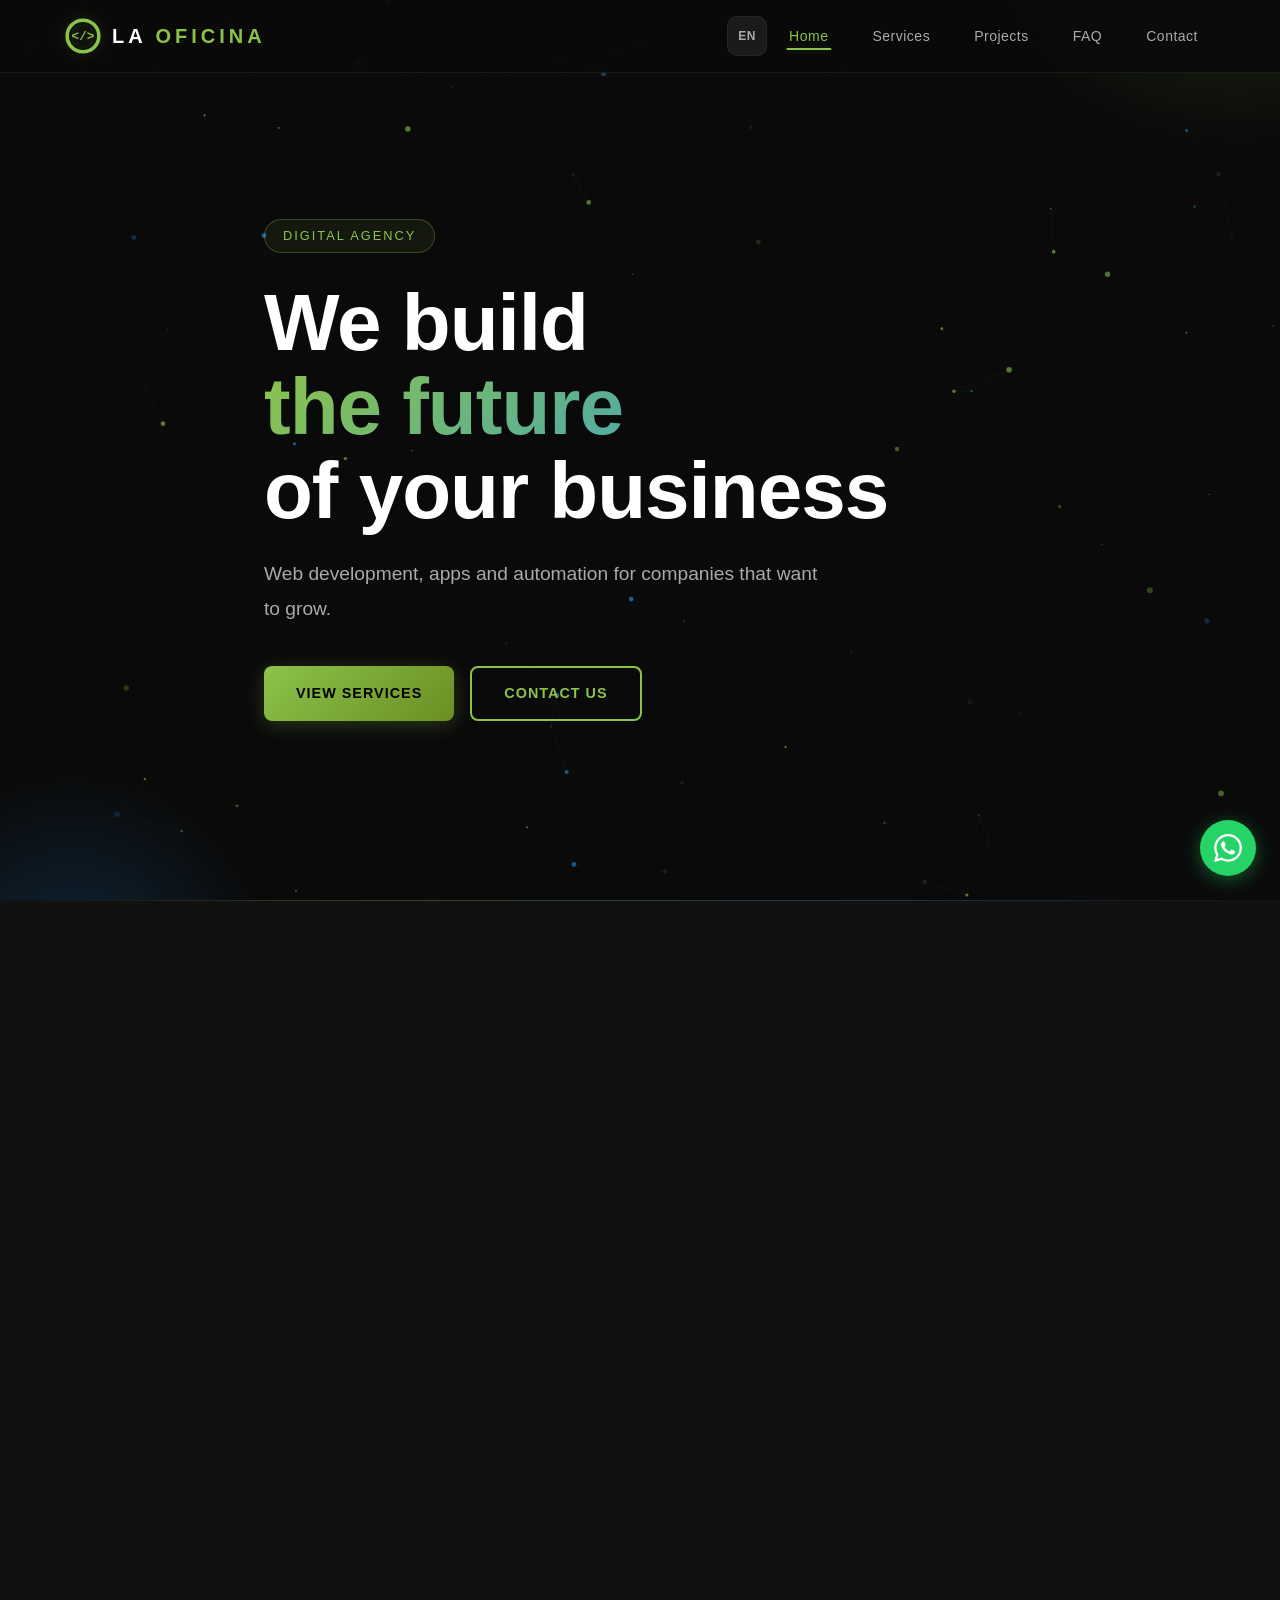
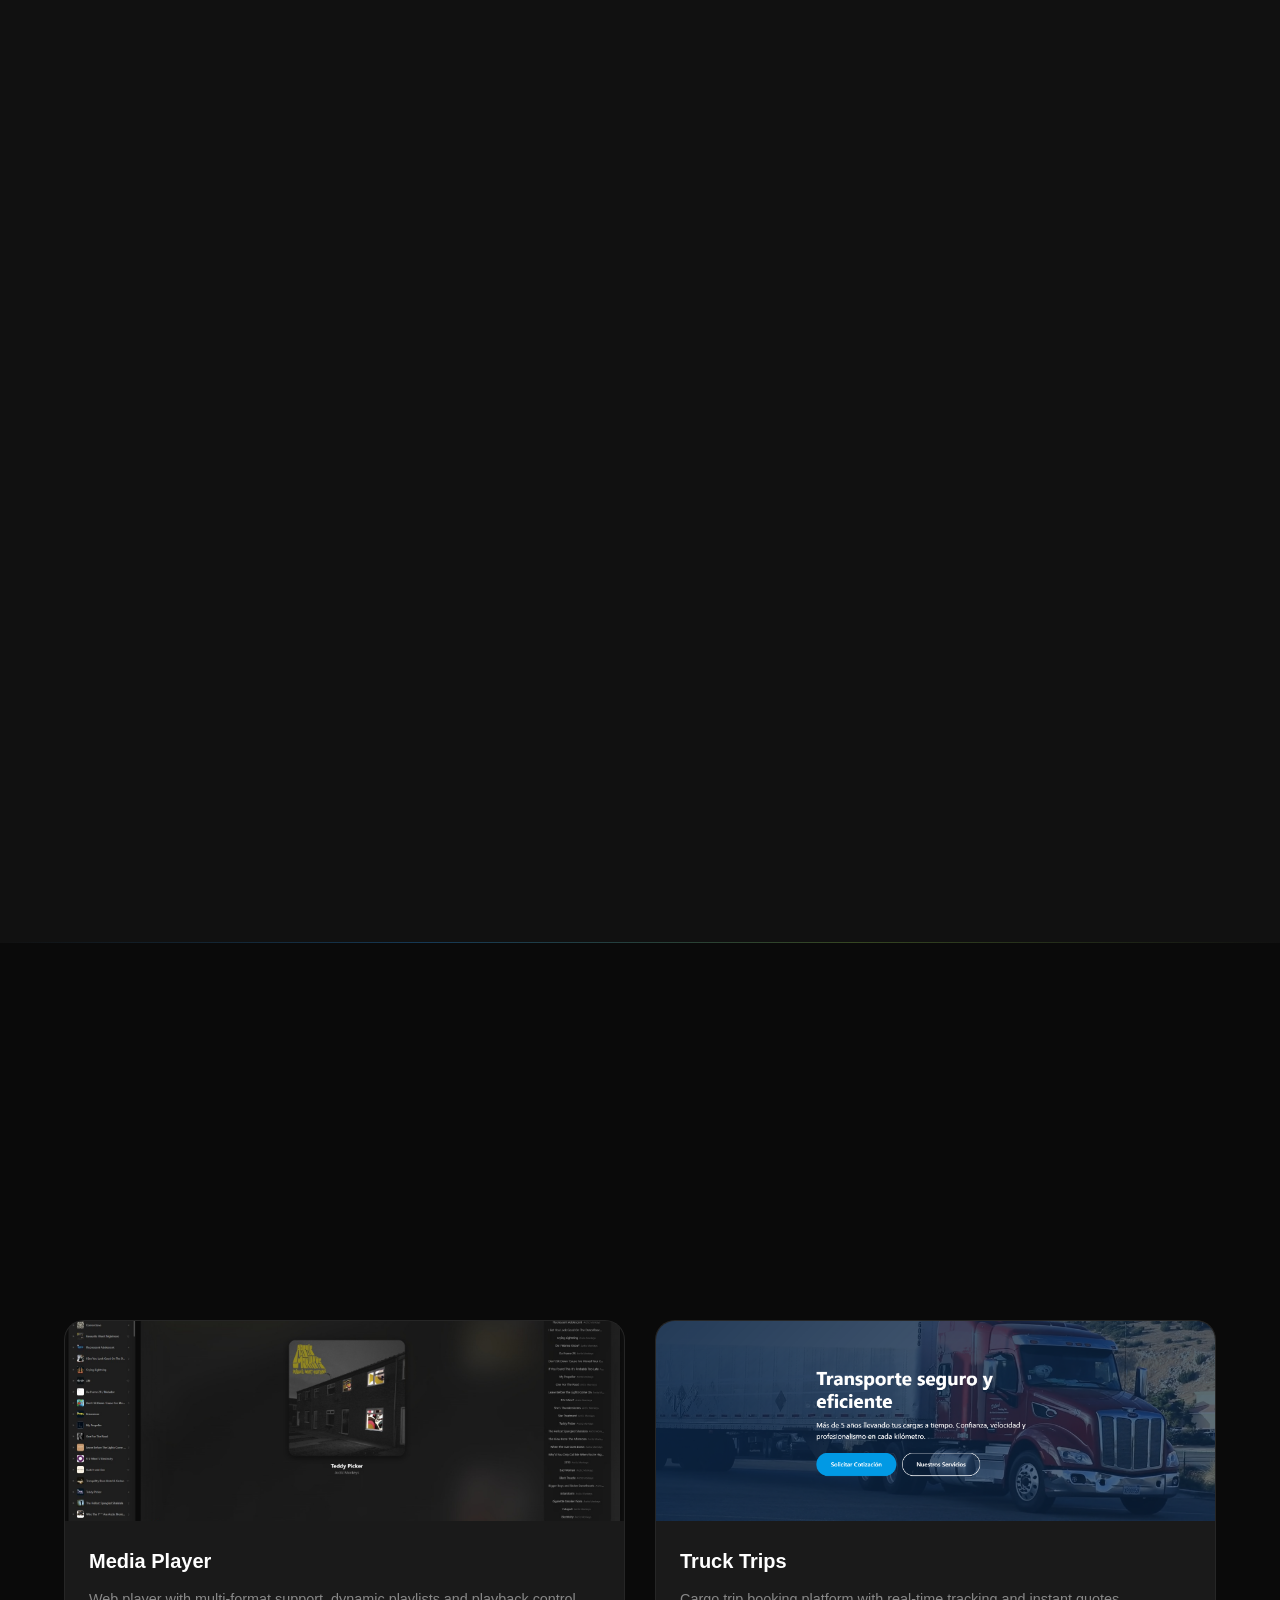
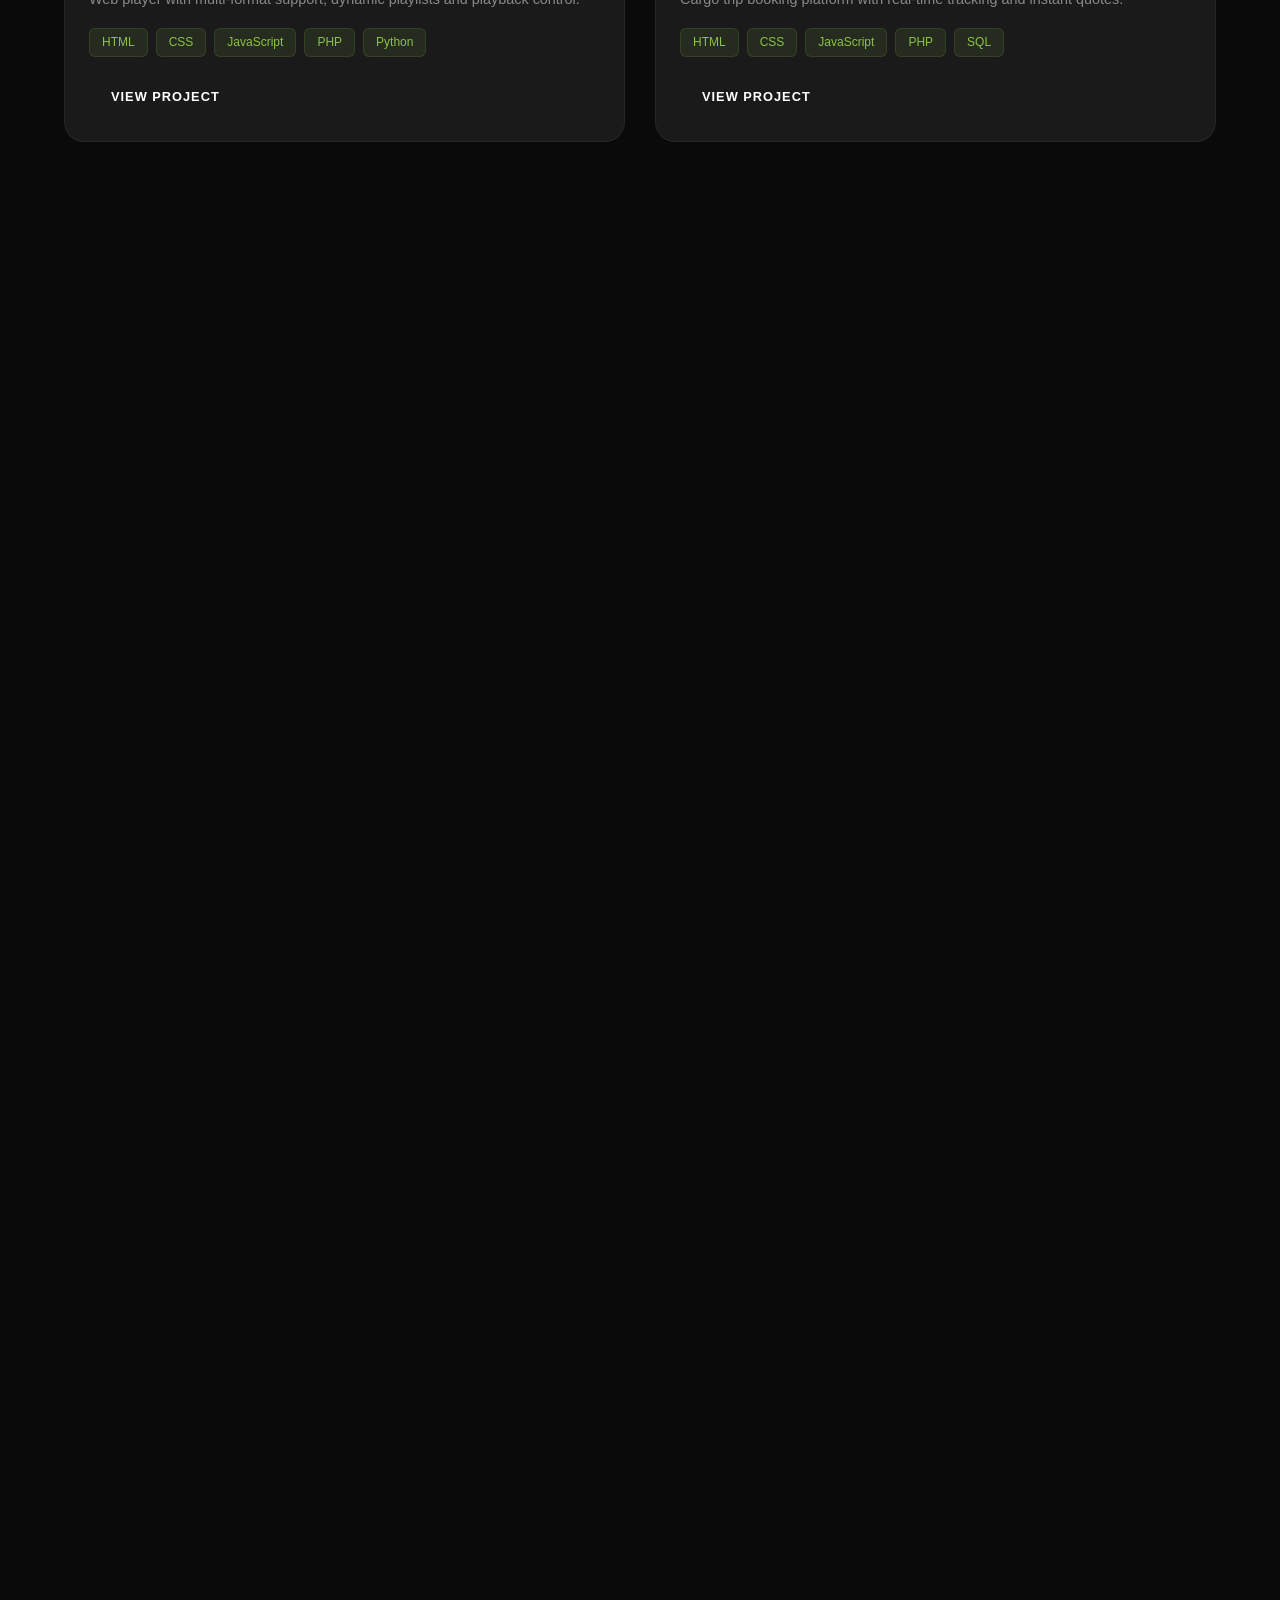
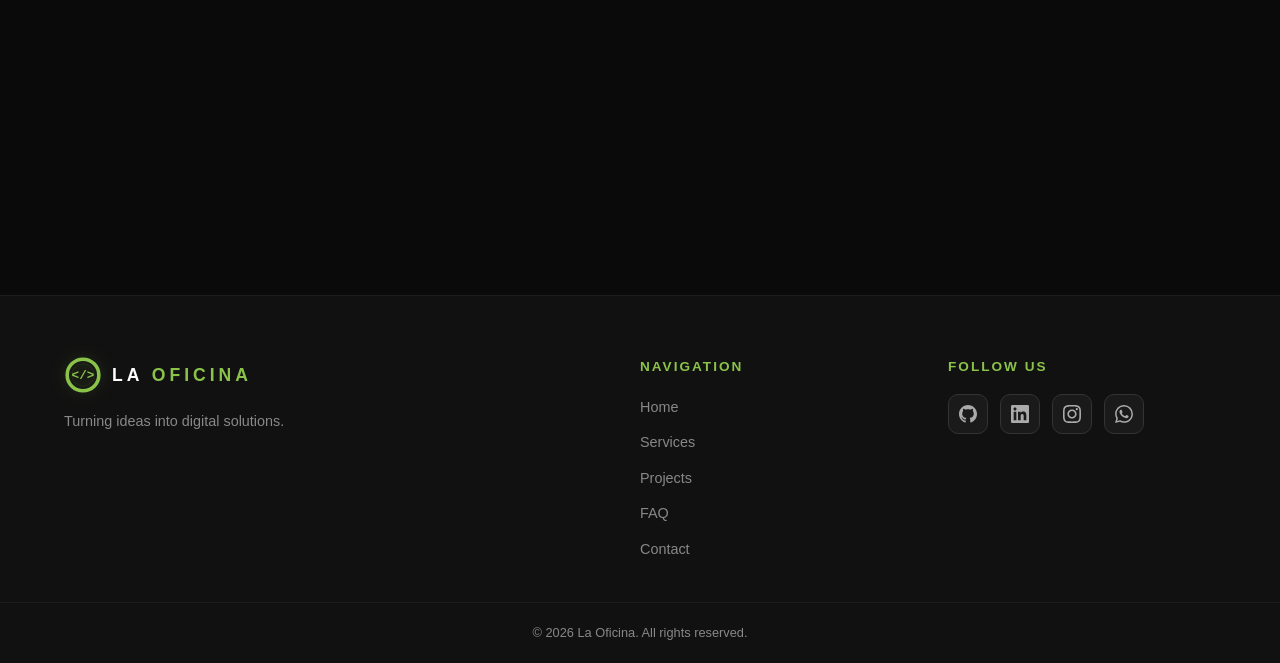
<file: index.html>
<!DOCTYPE html>
<html lang="es">
<head>
  <meta charset="UTF-8" />
  <meta name="viewport" content="width=device-width, initial-scale=1.0" />
  <meta http-equiv="Content-Security-Policy" content="default-src 'self'; script-src 'self' https://www.googletagmanager.com https://ajax.googleapis.com 'nonce-YjFmNjEwM2U1'; style-src 'self' https://fonts.googleapis.com; font-src 'self' https://fonts.gstatic.com; img-src 'self' data:; connect-src 'self' https://automation-kit.tropicalesjw.workers.dev https://www.google-analytics.com https://analytics.google.com https://stats.g.doubleclick.net; base-uri 'self';" />
  <title data-i18n="site.title">La Oficina — Desarrollo y Tecnología</title>
  <meta name="description" content="La Oficina — Desarrollo web, aplicaciones, automatización y soporte para empresas." />
  <meta property="og:title" content="La Oficina — Desarrollo y Tecnología" />
  <meta property="og:description" content="Desarrollo web, aplicaciones y automatización para empresas." />
  <meta property="og:image" content="https://la-oficina.pages.dev/og-image.png" />
  <meta property="og:image:width" content="1200" />
  <meta property="og:image:height" content="630" />
  <meta property="og:url" content="https://la-oficina.pages.dev/" />
  <meta property="og:type" content="website" />
  <meta name="twitter:card" content="summary_large_image" />
  <link rel="preconnect" href="https://fonts.googleapis.com" />
  <link rel="preconnect" href="https://fonts.gstatic.com" crossorigin />
  <link href="https://fonts.googleapis.com/css2?family=Poppins:wght@400;500;600;700;800;900&display=swap" rel="stylesheet" />
  <link rel="icon" type="image/png" href="favicon.png" />
  <link rel="stylesheet" href="assets/css/style.css" />
  <script async src="https://www.googletagmanager.com/gtag/js?id=G-KK5NLVJHXP"></script>
  <script nonce="YjFmNjEwM2U1">
    window.dataLayer = window.dataLayer || [];
    function gtag(){dataLayer.push(arguments);}
    gtag('js', new Date());
    gtag('config', 'G-KK5NLVJHXP');
  </script>
</head>
<body>

  <div class="progress-bar" id="progressBar"></div>

  <div class="preloader" id="preloader">
    <div class="preloader-content">
      <div class="preloader-icon">
        <svg viewBox="0 0 48 48" fill="none" xmlns="http://www.w3.org/2000/svg">
          <circle cx="24" cy="24" r="20" stroke="#8BC34A" stroke-width="4.5"/>
          <circle cx="24" cy="24" r="14" stroke="#8BC34A" stroke-width="0.8" opacity="0.15"/>
          <text x="24" y="24" text-anchor="middle" dominant-baseline="central" font-family="'Courier New', monospace" font-weight="800" font-size="16" fill="#8BC34A">&lt;/&gt;</text>
        </svg>
      </div>
      <div class="preloader-bar">
        <div class="preloader-fill"></div>
      </div>
    </div>
  </div>

  <nav class="navbar" id="navbar">
    <div class="container nav-container">
      <a href="#hero" class="logo">
        <div class="logo-icon">
          <svg viewBox="0 0 48 48" fill="none" xmlns="http://www.w3.org/2000/svg">
            <circle cx="24" cy="24" r="20" stroke="currentColor" stroke-width="4.5"/>
            <circle cx="24" cy="24" r="14" stroke="currentColor" stroke-width="0.8" opacity="0.15"/>
            <text x="24" y="24" text-anchor="middle" dominant-baseline="central" font-family="'Courier New', monospace" font-weight="800" font-size="16" fill="currentColor">&lt;/&gt;</text>
          </svg>
        </div>
        <span class="logo-text">LA<span class="logo-accent"> OFICINA</span></span>
      </a>
      <button class="lang-toggle" id="langToggle" aria-label="Cambiar idioma">ES</button>
      <button class="menu-toggle" id="menuToggle" aria-label="Menú">
        <span></span><span></span><span></span>
      </button>
      <ul class="nav-links" id="navLinks">
        <li><a href="#hero" class="nav-link active" data-i18n="nav.inicio">Inicio</a></li>
        <li><a href="#servicios" class="nav-link" data-i18n="nav.servicios">Servicios</a></li>
        <li><a href="#proyectos" class="nav-link" data-i18n="nav.proyectos">Proyectos</a></li>
        <li><a href="#faq" class="nav-link" data-i18n="nav.faq">FAQ</a></li>
        <li><a href="#contacto" class="nav-link" data-i18n="nav.contacto">Contacto</a></li>
      </ul>
    </div>
  </nav>

  <section class="hero" id="hero">
    <canvas id="particlesCanvas"></canvas>
    <div class="container hero-content">
      <div class="hero-badge" data-i18n="hero.badge">Agencia Digital</div>
      <h1 class="hero-title">
        <span class="reveal-text" data-i18n="hero.line1">Construimos</span>
        <span class="reveal-text hero-highlight" data-i18n="hero.line2">el futuro</span>
        <span class="reveal-text" data-i18n="hero.line3">de tu negocio</span>
      </h1>
      <p class="hero-subtitle reveal-text" data-i18n="hero.subtitle">
        Desarrollo web, aplicaciones y automatización para empresas que quieren crecer.
      </p>
      <div class="hero-actions">
        <a href="#servicios" class="btn btn-primary" data-i18n="hero.btn1">Ver servicios</a>
        <a href="#contacto" class="btn btn-secondary" data-i18n="hero.btn2">Contáctanos</a>
      </div>
    </div>
  </section>

  <section class="section section-dark" id="servicios">
    <div class="container">
      <div class="section-header reveal">
        <span class="section-tag" data-i18n="services.tag">Servicios</span>
        <h2 class="section-title"><span data-i18n="services.title">Lo que</span> <span class="text-accent" data-i18n="services.titleAccent">hacemos</span></h2>
        <p class="section-desc" data-i18n="services.desc">
          Transformamos tus ideas en soluciones digitales potentes y escalables.
        </p>
      </div>

      <div class="services-grid">
        <div class="service-card reveal">
          <div class="service-icon">
            <svg viewBox="0 0 48 48" fill="none" xmlns="http://www.w3.org/2000/svg">
              <rect x="6" y="10" width="36" height="28" rx="4" stroke="currentColor" stroke-width="3"/>
              <line x1="20" y1="30" x2="28" y2="20" stroke="currentColor" stroke-width="3"/>
              <circle cx="18" cy="32" r="3" stroke="currentColor" stroke-width="2"/>
              <circle cx="30" cy="18" r="3" stroke="currentColor" stroke-width="2"/>
              <line x1="6" y1="38" x2="42" y2="38" stroke="currentColor" stroke-width="3"/>
            </svg>
          </div>
          <h3 class="service-title" data-i18n="service1.title">Desarrollo Web</h3>
          <p class="service-desc" data-i18n="service1.desc">
            Sitios web, tiendas online, landing pages, portales corporativos, dashboards y sistemas de reservas con las mejores tecnologías del mercado.
          </p>
        </div>

        <div class="service-card reveal">
          <div class="service-icon">
            <svg viewBox="0 0 48 48" fill="none" xmlns="http://www.w3.org/2000/svg">
              <path d="M8 8 L40 8 L40 40 L8 40 Z" stroke="currentColor" stroke-width="3" stroke-linejoin="round"/>
              <path d="M16 14 L32 14" stroke="currentColor" stroke-width="3" stroke-linecap="round"/>
              <path d="M16 20 L28 20" stroke="currentColor" stroke-width="3" stroke-linecap="round"/>
              <path d="M16 26 L32 26" stroke="currentColor" stroke-width="3" stroke-linecap="round"/>
              <path d="M16 32 L24 32" stroke="currentColor" stroke-width="3" stroke-linecap="round"/>
            </svg>
          </div>
          <h3 class="service-title" data-i18n="service2.title">Creación de Apps</h3>
          <p class="service-desc" data-i18n="service2.desc">
            Apps cross-platform, con IA integrada, sistemas de login y paneles de productividad que llevan tu negocio al bolsillo de tus clientes.
          </p>
        </div>

        <div class="service-card reveal">
          <div class="service-icon">
            <svg viewBox="0 0 48 48" fill="none" xmlns="http://www.w3.org/2000/svg">
              <circle cx="24" cy="24" r="18" stroke="currentColor" stroke-width="3"/>
              <path d="M16 24 L22 30 L32 18" stroke="currentColor" stroke-width="3" stroke-linecap="round" stroke-linejoin="round"/>
            </svg>
          </div>
          <h3 class="service-title" data-i18n="service3.title">Soporte Técnico</h3>
          <p class="service-desc" data-i18n="service3.desc">
            Migraciones, optimización de velocidad, corrección de errores, seguridad y monitoreo 24/7 para que tu infraestructura digital funcione sin fallos.
          </p>
        </div>

        <div class="service-card service-card-auto reveal">
          <div class="auto-header">
            <div class="service-icon">
              <svg viewBox="0 0 48 48" fill="none" xmlns="http://www.w3.org/2000/svg">
                <rect x="6" y="20" width="36" height="20" rx="4" stroke="currentColor" stroke-width="3"/>
                <circle cx="17" cy="30" r="4" stroke="currentColor" stroke-width="2"/>
                <circle cx="33" cy="30" r="4" stroke="currentColor" stroke-width="2"/>
                <line x1="21" y1="30" x2="29" y2="30" stroke="currentColor" stroke-width="2"/>
                <path d="M16 8 L24 8 L24 20" stroke="currentColor" stroke-width="3" stroke-linecap="round"/>
                <path d="M24 8 L32 16 L32 20" stroke="currentColor" stroke-width="3" stroke-linecap="round"/>
              </svg>
            </div>
            <h3 class="service-title" data-i18n="service4.title">Smart Automation</h3>
            <p class="service-desc" data-i18n="service4.desc">
              Automated processes that save you time and money: repetitive tasks, data flows, and integrations.
            </p>
          </div>

          <div class="auto-features">
            <div class="auto-feature">
              <span class="auto-feature-icon">🤖</span>
              <h4 data-i18n="service4.feat1Title">AI Chatbots</h4>
              <p data-i18n="service4.feat1Desc">24/7 automated customer support</p>
            </div>
            <div class="auto-feature">
              <span class="auto-feature-icon">📄</span>
              <h4 data-i18n="service4.feat2Title">Auto Documents</h4>
              <p data-i18n="service4.feat2Desc">PDF invoices, reports & contracts</p>
            </div>
            <div class="auto-feature">
              <span class="auto-feature-icon">📧</span>
              <h4 data-i18n="service4.feat3Title">Smart Emails</h4>
              <p data-i18n="service4.feat3Desc">Sequences, campaigns & follow-ups</p>
            </div>
          </div>

          <div class="auto-pricing">
            <div class="auto-pricing-card auto-pricing-setup">
              <span class="auto-pricing-label" data-i18n="service4.setupLabel">One-time Setup</span>
              <span class="auto-pricing-amount">$997</span>
              <span class="auto-pricing-period" data-i18n="service4.setupPeriod">pay once</span>
              <ul class="auto-pricing-list">
                <li data-i18n="service4.setup1">Custom configuration</li>
                <li data-i18n="service4.setup2">API integrations</li>
                <li data-i18n="service4.setup3">Training & docs</li>
              </ul>
            </div>
            <div class="auto-pricing-card auto-pricing-monthly">
              <span class="auto-pricing-label" data-i18n="service4.monthlyLabel">Monthly Maintenance</span>
              <span class="auto-pricing-amount">$147</span>
              <span class="auto-pricing-period" data-i18n="service4.monthlyPeriod">per month</span>
              <ul class="auto-pricing-list">
                <li data-i18n="service4.monthly1">Hosting & infrastructure</li>
                <li data-i18n="service4.monthly2">Continuous updates</li>
                <li data-i18n="service4.monthly3">Priority support</li>
              </ul>
            </div>
          </div>

          <div class="auto-compare">
            <table>
              <thead>
                <tr>
                  <th></th>
                  <th data-i18n="service4.compareAssistant">Full-time Assistant</th>
                  <th data-i18n="service4.compareSoftware">Off-the-shelf Software</th>
                  <th data-i18n="service4.compareSolution">Our Solution</th>
                </tr>
              </thead>
              <tbody>
                <tr>
                  <td data-i18n="service4.compareCost">Monthly cost</td>
                  <td>$2,000+</td>
                  <td>$500+</td>
                  <td><strong>$147</strong></td>
                </tr>
                <tr>
                  <td data-i18n="service4.compareCustom">Fully customizable</td>
                  <td>✓</td>
                  <td>✗</td>
                  <td>✓</td>
                </tr>
                <tr>
                  <td data-i18n="service4.compareSupport">Dedicated support</td>
                  <td>✓</td>
                  <td>✗</td>
                  <td>✓</td>
                </tr>
                <tr>
                  <td data-i18n="service4.compareIntegration">API integrations</td>
                  <td>✗</td>
                  <td>Limited</td>
                  <td>✓</td>
                </tr>
              </tbody>
            </table>
          </div>
        </div>
      </div>
    </div>
  </section>

  <section class="section" id="proyectos">
    <div class="container">
      <div class="section-header reveal">
        <span class="section-tag" data-i18n="projects.tag">Portafolio</span>
        <h2 class="section-title"><span data-i18n="projects.title">Nuestros</span> <span class="text-accent" data-i18n="projects.titleAccent">Proyectos</span></h2>
        <p class="section-desc" data-i18n="projects.desc">
          Cada línea de código cuenta una historia. Estos son los proyectos que hemos construido.
        </p>
      </div>
      <div class="projects-filter reveal" id="projectsFilter"></div>
      <div class="projects-grid" id="projectsGrid"></div>
    </div>
  </section>

  <section class="section" id="faq">
    <div class="container">
      <div class="section-header reveal">
        <span class="section-tag" data-i18n="faq.tag">FAQ</span>
        <h2 class="section-title"><span data-i18n="faq.title">Preguntas</span> <span class="text-accent" data-i18n="faq.titleAccent">frecuentes</span></h2>
        <p class="section-desc" data-i18n="faq.desc">Respuestas a las dudas más comunes.</p>
      </div>
      <div class="faq-list">
        <div class="faq-item reveal">
          <button class="faq-question">
            <span data-i18n="faq.q1">¿Cuánto cuesta un proyecto web?</span>
            <span class="faq-icon">+</span>
          </button>
          <div class="faq-answer">
            <p data-i18n="faq.a1">Depende de la complejidad. Una landing page desde $500, un sitio corporativo desde $1,500 y una aplicación completa desde $3,000. Siempre damos una cotización sin compromiso.</p>
          </div>
        </div>
        <div class="faq-item reveal">
          <button class="faq-question">
            <span data-i18n="faq.q2">¿Cuánto tiempo toma desarrollar un sitio web?</span>
            <span class="faq-icon">+</span>
          </button>
          <div class="faq-answer">
            <p data-i18n="faq.a2">Una landing page puede estar lista en 3-5 días hábiles. Un sitio corporativo en 1-2 semanas. Proyectos más complejos pueden tomar de 3 a 6 semanas.</p>
          </div>
        </div>
        <div class="faq-item reveal">
          <button class="faq-question">
            <span data-i18n="faq.q3">¿Ofrecen soporte después de entregar el proyecto?</span>
            <span class="faq-icon">+</span>
          </button>
          <div class="faq-answer">
            <p data-i18n="faq.a3">Sí, incluimos soporte en todos los planes. Puedes contratar mantenimiento mensual desde $147/mes para updates, seguridad y monitoreo.</p>
          </div>
        </div>
        <div class="faq-item reveal">
          <button class="faq-question">
            <span data-i18n="faq.q4">¿Aceptan pagos desde Cuba?</span>
            <span class="faq-icon">+</span>
          </button>
          <div class="faq-answer">
            <p data-i18n="faq.a4">Sí, trabajamos con clientes en Cuba y el extranjero. Aceptamos transferencias, criptomonedas y otros métodos según el caso.</p>
          </div>
        </div>
      </div>
    </div>
  </section>

  <section class="section" id="contacto">
    <div class="container">
      <div class="section-header reveal">
        <span class="section-tag" data-i18n="contact.tag">Contacto</span>
        <h2 class="section-title"><span data-i18n="contact.title">Trabajemos</span> <span class="text-accent" data-i18n="contact.titleAccent">juntos</span></h2>
        <p class="section-desc" data-i18n="contact.desc">
          Cuéntanos sobre tu proyecto y te responderemos en menos de 24 horas.
        </p>
      </div>

      <div class="contact-grid">
        <form class="contact-form reveal" id="contactForm">
          <div class="form-group">
            <label for="name" data-i18n="contact.form.name">Nombre</label>
            <input type="text" id="name" name="name" required data-i18n-placeholder="contact.form.namePlaceholder" placeholder="Tu nombre" />
          </div>
          <div class="form-group">
            <label for="email" data-i18n="contact.form.email">Correo electrónico</label>
            <input type="email" id="email" name="email" required data-i18n-placeholder="contact.form.emailPlaceholder" placeholder="tu@correo.com" />
          </div>
          <div class="form-group">
            <label for="message" data-i18n="contact.form.message">Mensaje</label>
            <textarea id="message" name="message" rows="5" required data-i18n-placeholder="contact.form.messagePlaceholder" placeholder="Cuéntanos sobre tu proyecto..."></textarea>
          </div>
          <button type="submit" class="btn btn-primary btn-full" id="submitBtn" data-i18n="contact.form.submit">
            Enviar mensaje
          </button>
          <p class="form-status" id="formStatus"></p>
        </form>

        <div class="contact-info reveal">
          <div class="contact-item">
            <div class="contact-icon">
              <svg viewBox="0 0 24 24" fill="none" stroke="currentColor" stroke-width="2" stroke-linecap="round" stroke-linejoin="round">
                <path d="M4 4h16c1.1 0 2 .9 2 2v12c0 1.1-.9 2-2 2H4c-1.1 0-2-.9-2-2V6c0-1.1.9-2 2-2z"/>
                <polyline points="22,6 12,13 2,6"/>
              </svg>
            </div>
            <div>
              <h4 data-i18n="contact.email.label">Correo electrónico</h4>
              <a href="mailto:theoffice7075@gmail.com">theoffice7075@gmail.com</a>
            </div>
          </div>
          <div class="contact-item">
            <div class="contact-icon">
              <svg viewBox="0 0 24 24" fill="none" stroke="currentColor" stroke-width="2" stroke-linecap="round" stroke-linejoin="round">
                <path d="M9 19c-5 1.5-5-2.5-7-3m14 6v-3.87a3.37 3.37 0 0 0-.94-2.61c3.14-.35 6.44-1.54 6.44-7A5.44 5.44 0 0 0 20 4.77 5.07 5.07 0 0 0 19.91 1S18.73.65 16 2.48a13.38 13.38 0 0 0-7 0C6.27.65 5.09 1 5.09 1A5.07 5.07 0 0 0 5 4.77a5.44 5.44 0 0 0-1.5 3.78c0 5.42 3.3 6.61 6.44 7A3.37 3.37 0 0 0 9 18.13V22"/>
              </svg>
            </div>
            <div>
              <h4 data-i18n="contact.github.label">GitHub</h4>
              <a href="https://github.com/laoficinadev" target="_blank" rel="noopener">github.com/laoficinadev</a>
            </div>
          </div>
          <div class="contact-item">
            <div class="contact-icon">
              <svg viewBox="0 0 24 24" fill="none" stroke="currentColor" stroke-width="2" stroke-linecap="round" stroke-linejoin="round">
                <path d="M21 10c0 7-9 13-9 13s-9-6-9-13a9 9 0 0 1 18 0z"/>
                <circle cx="12" cy="10" r="3"/>
              </svg>
            </div>
            <div>
              <h4 data-i18n="contact.location.label">Ubicación</h4>
              <p data-i18n="contact.location.value">Disponible en toda Latinoamérica</p>
            </div>
          </div>
        </div>
      </div>
    </div>
  </section>

  <footer class="footer">
    <div class="container footer-content">
      <div class="footer-brand">
        <div class="logo">
          <div class="logo-icon">
            <svg viewBox="0 0 48 48" fill="none" xmlns="http://www.w3.org/2000/svg">
              <circle cx="24" cy="24" r="20" stroke="currentColor" stroke-width="4.5"/>
              <circle cx="24" cy="24" r="14" stroke="currentColor" stroke-width="0.8" opacity="0.15"/>
              <text x="24" y="24" text-anchor="middle" dominant-baseline="central" font-family="'Courier New', monospace" font-weight="800" font-size="16" fill="currentColor">&lt;/&gt;</text>
            </svg>
          </div>
          <span class="logo-text">LA<span class="logo-accent"> OFICINA</span></span>
        </div>
        <p class="footer-desc" data-i18n="footer.desc">
          Transformando ideas en soluciones digitales.
        </p>
      </div>
      <div class="footer-links">
        <h4 data-i18n="footer.nav.title">Navegación</h4>
        <ul>
          <li><a href="#hero" data-i18n="nav.inicio">Inicio</a></li>
          <li><a href="#servicios" data-i18n="nav.servicios">Servicios</a></li>
          <li><a href="#proyectos" data-i18n="nav.proyectos">Proyectos</a></li>
          <li><a href="#faq" data-i18n="nav.faq">FAQ</a></li>
          <li><a href="#contacto" data-i18n="nav.contacto">Contacto</a></li>
        </ul>
      </div>
      <div class="footer-social">
        <h4 data-i18n="footer.social.title">Síguenos</h4>
        <div class="social-icons">
          <a href="https://github.com/laoficinadev" target="_blank" rel="noopener" aria-label="GitHub">
            <svg viewBox="0 0 24 24" fill="currentColor">
              <path d="M12 0c-6.626 0-12 5.373-12 12 0 5.302 3.438 9.8 8.207 11.387.599.111.793-.261.793-.577v-2.234c-3.338.726-4.033-1.416-4.033-1.416-.546-1.387-1.333-1.756-1.333-1.756-1.089-.745.083-.729.083-.729 1.205.084 1.839 1.237 1.839 1.237 1.07 1.834 2.807 1.304 3.492.997.107-.775.418-1.305.762-1.604-2.665-.305-5.467-1.334-5.467-5.931 0-1.311.469-2.381 1.236-3.221-.124-.303-.535-1.524.117-3.176 0 0 1.008-.322 3.301 1.23.957-.266 1.983-.399 3.003-.404 1.02.005 2.047.138 3.006.404 2.291-1.552 3.297-1.23 3.297-1.23.653 1.653.242 2.874.118 3.176.77.84 1.235 1.911 1.235 3.221 0 4.609-2.807 5.624-5.479 5.921.43.372.823 1.102.823 2.222v3.293c0 .319.192.694.801.576 4.765-1.589 8.199-6.086 8.199-11.386 0-6.627-5.373-12-12-12z"/>
            </svg>
          </a>
          <a href="#" target="_blank" rel="noopener" aria-label="LinkedIn">
            <svg viewBox="0 0 24 24" fill="currentColor">
              <path d="M20.447 20.452h-3.554v-5.569c0-1.328-.027-3.037-1.852-3.037-1.853 0-2.136 1.445-2.136 2.939v5.667H9.351V9h3.414v1.561h.046c.477-.9 1.637-1.85 3.37-1.85 3.601 0 4.267 2.37 4.267 5.455v6.286zM5.337 7.433c-1.144 0-2.063-.926-2.063-2.065 0-1.138.92-2.063 2.063-2.063 1.14 0 2.064.925 2.064 2.063 0 1.139-.925 2.065-2.064 2.065zm1.782 13.019H3.555V9h3.564v11.452zM22.225 0H1.771C.792 0 0 .774 0 1.729v20.542C0 23.227.792 24 1.771 24h20.451C23.2 24 24 23.227 24 22.271V1.729C24 .774 23.2 0 22.222 0h.003z"/>
            </svg>
          </a>
          <a href="https://www.instagram.com/theo.ffice7075" target="_blank" rel="noopener" aria-label="Instagram">
            <svg viewBox="0 0 24 24" fill="currentColor">
              <path d="M12 2.163c3.204 0 3.584.012 4.85.07 3.252.148 4.771 1.691 4.919 4.919.058 1.265.069 1.645.069 4.849 0 3.205-.012 3.584-.069 4.849-.149 3.225-1.664 4.771-4.919 4.919-1.266.058-1.644.07-4.85.07-3.204 0-3.584-.012-4.849-.07-3.26-.149-4.771-1.699-4.919-4.92-.058-1.265-.07-1.644-.07-4.849 0-3.204.013-3.583.07-4.849.149-3.227 1.664-4.771 4.919-4.919 1.266-.057 1.645-.069 4.849-.069zm0-2.163c-3.259 0-3.667.014-4.947.072-4.358.2-6.78 2.618-6.98 6.98-.059 1.281-.073 1.689-.073 4.948 0 3.259.014 3.668.072 4.948.2 4.358 2.618 6.78 6.98 6.98 1.281.058 1.689.072 4.948.072 3.259 0 3.668-.014 4.948-.072 4.354-.2 6.782-2.618 6.979-6.98.059-1.28.073-1.689.073-4.948 0-3.259-.014-3.667-.072-4.947-.196-4.354-2.617-6.78-6.979-6.98-1.281-.059-1.69-.073-4.949-.073zm0 5.838c-3.403 0-6.162 2.759-6.162 6.162s2.759 6.163 6.162 6.163 6.162-2.759 6.162-6.163c0-3.403-2.759-6.162-6.162-6.162zm0 10.162c-2.209 0-4-1.79-4-4 0-2.209 1.791-4 4-4s4 1.791 4 4c0 2.21-1.791 4-4 4zm6.406-11.845c-.796 0-1.441.645-1.441 1.44s.645 1.44 1.441 1.44c.795 0 1.439-.645 1.439-1.44s-.644-1.44-1.439-1.44z"/>
            </svg>
          </a>
          <a href="https://wa.me/5356671258" target="_blank" rel="noopener" aria-label="WhatsApp">
            <svg viewBox="0 0 24 24" fill="currentColor">
              <path d="M17.472 14.382c-.297-.149-1.758-.867-2.03-.967-.273-.099-.471-.148-.67.15-.197.297-.767.966-.94 1.164-.173.199-.347.223-.644.075-.297-.15-1.255-.463-2.39-1.475-.883-.788-1.48-1.761-1.653-2.059-.173-.297-.018-.458.13-.606.134-.133.298-.347.446-.52.149-.174.198-.298.298-.497.099-.198.05-.371-.025-.52-.075-.149-.669-1.612-.916-2.207-.242-.579-.487-.5-.669-.51-.173-.008-.371-.01-.57-.01-.198 0-.52.074-.792.372-.272.297-1.04 1.016-1.04 2.479 0 1.462 1.065 2.875 1.213 3.074.149.198 2.096 3.2 5.077 4.487.709.306 1.262.489 1.694.625.712.227 1.36.195 1.871.118.571-.085 1.758-.719 2.006-1.413.248-.694.248-1.289.173-1.413-.074-.124-.272-.198-.57-.347m-5.421 7.403h-.004a9.87 9.87 0 01-5.031-1.378l-.361-.214-3.741.982.998-3.648-.235-.374a9.86 9.86 0 01-1.51-5.26c.001-5.45 4.436-9.884 9.888-9.884 2.64 0 5.122 1.03 6.988 2.898a9.825 9.825 0 012.893 6.994c-.003 5.45-4.437 9.884-9.885 9.884m8.413-18.297A11.815 11.815 0 0012.05 0C5.495 0 .16 5.335.157 11.892c0 2.096.547 4.142 1.588 5.945L.057 24l6.305-1.654a11.882 11.882 0 005.683 1.448h.005c6.554 0 11.89-5.335 11.893-11.893a11.821 11.821 0 00-3.48-8.413z"/>
            </svg>
          </a>
        </div>
      </div>
    </div>
    <div class="footer-bottom">
      <div class="container">
        <p data-i18n="footer.copyright">&copy; 2026 La Oficina. Todos los derechos reservados.</p>
      </div>
    </div>
  </footer>


  <script src="assets/js/defaults.js"></script>
  <script src="assets/js/main.js"></script>

  <a href="https://wa.me/5356671258" target="_blank" rel="noopener" class="whatsapp-float" id="whatsappFloat" aria-label="WhatsApp">
    <svg viewBox="0 0 24 24" fill="currentColor">
      <path d="M17.472 14.382c-.297-.149-1.758-.867-2.03-.967-.273-.099-.471-.148-.67.15-.197.297-.767.966-.94 1.164-.173.199-.347.223-.644.075-.297-.15-1.255-.463-2.39-1.475-.883-.788-1.48-1.761-1.653-2.059-.173-.297-.018-.458.13-.606.134-.133.298-.347.446-.52.149-.174.198-.298.298-.497.099-.198.05-.371-.025-.52-.075-.149-.669-1.612-.916-2.207-.242-.579-.487-.5-.669-.51-.173-.008-.371-.01-.57-.01-.198 0-.52.074-.792.372-.272.297-1.04 1.016-1.04 2.479 0 1.462 1.065 2.875 1.213 3.074.149.198 2.096 3.2 5.077 4.487.709.306 1.262.489 1.694.625.712.227 1.36.195 1.871.118.571-.085 1.758-.719 2.006-1.413.248-.694.248-1.289.173-1.413-.074-.124-.272-.198-.57-.347m-5.421 7.403h-.004a9.87 9.87 0 01-5.031-1.378l-.361-.214-3.741.982.998-3.648-.235-.374a9.86 9.86 0 01-1.51-5.26c.001-5.45 4.436-9.884 9.888-9.884 2.64 0 5.122 1.03 6.988 2.898a9.825 9.825 0 012.893 6.994c-.003 5.45-4.437 9.884-9.885 9.884m8.413-18.297A11.815 11.815 0 0012.05 0C5.495 0 .16 5.335.157 11.892c0 2.096.547 4.142 1.588 5.945L.057 24l6.305-1.654a11.882 11.882 0 005.683 1.448h.005c6.554 0 11.89-5.335 11.893-11.893a11.821 11.821 0 00-3.48-8.413z"/>
    </svg>
  </a>

  <div class="modal-overlay" id="modalOverlay">
    <div class="modal-box">
      <p class="modal-message" id="modalMessage">Se ha enviado el mensaje. Revisa tu correo electrónico para verificarlo.</p>
      <button class="btn btn-primary modal-close" id="modalClose">Aceptar</button>
    </div>
  </div>
</body>
</html>
</file>
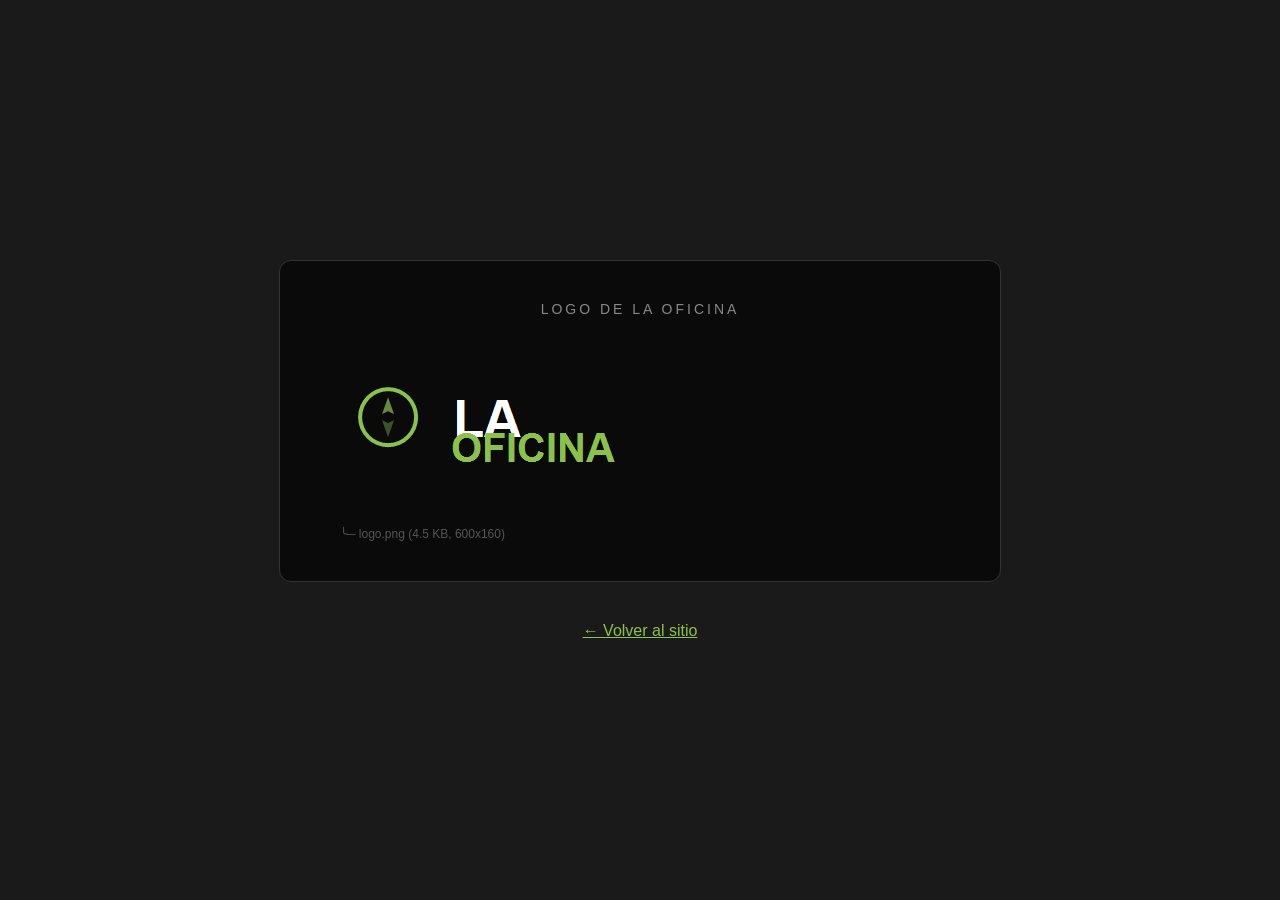
<file: preview-logo.html>
<!DOCTYPE html>
<html lang="es">
<head><meta charset="UTF-8"><title>Logo Preview</title>
<style>
  *{margin:0;padding:0;box-sizing:border-box}
  body{background:#1a1a1a;display:flex;align-items:center;justify-content:center;min-height:100vh;flex-direction:column;gap:40px;font-family:Arial,sans-serif;color:#fff}
  .card{background:#0a0a0a;border:1px solid #333;border-radius:12px;padding:40px 60px}
  h2{color:#888;font-weight:400;font-size:14px;letter-spacing:3px;text-transform:uppercase;text-align:center}
  h3{margin-top:30px;color:#555;font-weight:400;font-size:12px}
  a{color:#8BC34A}
</style>
</head>
<body>
  <div class="card">
    <h2>Logo de La Oficina</h2>
    <img src="logo.png" alt="Logo La Oficina" style="display:block;margin-top:20px">
    <h3>╰─ logo.png (4.5 KB, 600x160)</h3>
  </div>
  <p><a href="index.html">← Volver al sitio</a></p>
</body>
</html>
</file>
<file: assets/css/style.css>
/* =============================================
   LA OFICINA — Portfolio Styles
   Design: Moderno agresivo | Negro + Verde + Azul
   ============================================= */

/* ---- RESET & BASE ---- */
*, *::before, *::after {
  margin: 0;
  padding: 0;
  box-sizing: border-box;
}

.hidden { display: none !important; }

html {
  scroll-behavior: smooth;
  scroll-padding-top: 80px;
}

body {
  font-family: 'Poppins', sans-serif;
  background: var(--negro);
  color: var(--text);
  overflow-x: hidden;
  line-height: 1.6;
  transition: background 0.3s ease, color 0.3s ease;
}

img { max-width: 100%; display: block; }
a { text-decoration: none; color: inherit; }
ul { list-style: none; }

/* ---- VARIABLES ---- */
:root {
  --verde: #8BC34A;
  --verde-oscuro: #6B8E23;
  --verde-glow: rgba(139, 195, 74, 0.25);
  --azul: #2196F3;
  --azul-oscuro: #1565C0;
  --azul-glow: rgba(33, 150, 243, 0.2);
  --negro: #0a0a0a;
  --gris-900: #111111;
  --gris-800: #1a1a1a;
  --gris-700: #222222;
  --gris-600: #333333;
  --gris-400: #888888;
  --gris-300: #aaaaaa;
  --gris-200: #cccccc;
  --surface: #1a1a1a;
  --border: rgba(255, 255, 255, 0.05);
  --text: #ffffff;
  --text-secondary: #aaaaaa;
  --overlay: rgba(10, 10, 10, 0.7);
  --transition: 0.3s cubic-bezier(0.4, 0, 0.2, 1);
  --radius: 12px;
  --radius-lg: 20px;
}

/* ---- PRELOADER ---- */
.preloader {
  position: fixed;
  inset: 0;
  z-index: 9999;
  background: var(--negro);
  display: flex;
  align-items: center;
  justify-content: center;
  transition: opacity 0.6s ease, visibility 0.6s ease;
}

.preloader.hidden {
  opacity: 0;
  visibility: hidden;
}

.preloader-content {
  display: flex;
  flex-direction: column;
  align-items: center;
  gap: 24px;
}

.preloader-icon {
  width: 64px;
  height: 64px;
  color: var(--verde);
  animation: preloaderSpin 1.2s ease-in-out infinite;
}

@keyframes preloaderSpin {
  0% { transform: rotate(0deg) scale(1); }
  50% { transform: rotate(180deg) scale(0.9); }
  100% { transform: rotate(360deg) scale(1); }
}

.preloader-bar {
  width: 160px;
  height: 3px;
  background: var(--gris-700);
  border-radius: 4px;
  overflow: hidden;
}

.preloader-fill {
  width: 100%;
  height: 100%;
  background: linear-gradient(90deg, var(--verde), var(--azul));
  border-radius: 4px;
  animation: preloaderFill 1.5s ease-in-out infinite;
  transform-origin: left;
}

@keyframes preloaderFill {
  0% { transform: scaleX(0); }
  50% { transform: scaleX(0.6); }
  100% { transform: scaleX(0); }
}

/* ---- CONTAINER ---- */
.container {
  width: 100%;
  max-width: 1200px;
  margin: 0 auto;
  padding: 0 24px;
}

/* ---- NAVBAR ---- */
.navbar {
  position: fixed;
  top: 0;
  left: 0;
  right: 0;
  z-index: 1000;
  background: var(--navbar-bg, rgba(10, 10, 10, 0.85));
  backdrop-filter: blur(20px);
  -webkit-backdrop-filter: blur(20px);
  border-bottom: 1px solid rgba(139, 195, 74, 0.1);
  transition: var(--transition);
}

.navbar.scrolled {
  background: var(--navbar-scrolled-bg, rgba(10, 10, 10, 0.95));
  border-bottom-color: rgba(139, 195, 74, 0.2);
}

.nav-container {
  display: flex;
  align-items: center;
  justify-content: space-between;
  height: 72px;
}

/* --- Logo --- */
.logo {
  display: flex;
  align-items: center;
  gap: 10px;
  z-index: 1001;
}

.logo-icon {
  width: 38px;
  height: 38px;
  color: var(--verde);
  filter: drop-shadow(0 0 8px var(--verde-glow));
  transition: var(--transition);
}

.logo:hover .logo-icon {
  transform: rotate(90deg);
  color: var(--azul);
  filter: drop-shadow(0 0 12px var(--azul-glow));
}

.logo-text {
  font-size: 1.25rem;
  font-weight: 800;
  letter-spacing: 4px;
  color: var(--text);
}

.logo-accent {
  color: var(--verde);
}

/* --- Action Labels --- */
.nav-action-label {
  font-size: 0.7rem;
  color: var(--gris-400);
  white-space: nowrap;
  font-weight: 500;
  letter-spacing: 0.3px;
}

@media (max-width: 768px) {
  .nav-action-label {
    display: none;
  }
}

/* ---- PROGRESS BAR ---- */
.progress-bar {
  position: fixed;
  top: 0;
  left: 0;
  height: 3px;
  background: linear-gradient(90deg, var(--verde), var(--azul));
  z-index: 10000;
  width: 0%;
  transition: width 0.1s linear;
}

/* ---- WHATSAPP FLOAT ---- */
.whatsapp-float {
  position: fixed;
  bottom: 24px;
  right: 24px;
  width: 56px;
  height: 56px;
  background: #25D366;
  border-radius: 50%;
  display: flex;
  align-items: center;
  justify-content: center;
  color: #fff;
  z-index: 9999;
  box-shadow: 0 4px 20px rgba(37, 211, 102, 0.4);
  transition: var(--transition);
  animation: whatsappIn 0.6s ease 1.5s backwards;
}

.whatsapp-float:hover {
  transform: scale(1.1);
  box-shadow: 0 8px 30px rgba(37, 211, 102, 0.6);
  color: #fff;
}

.whatsapp-float svg {
  width: 28px;
  height: 28px;
}

@keyframes whatsappIn {
  from { transform: scale(0) translateY(40px); opacity: 0; }
  to { transform: scale(1) translateY(0); opacity: 1; }
}

/* ---- PROJECTS FILTER ---- */
.projects-filter {
  display: flex;
  justify-content: center;
  gap: 10px;
  margin-bottom: 36px;
  flex-wrap: wrap;
}

.filter-btn {
  padding: 8px 22px;
  background: transparent;
  border: 1px solid var(--border);
  border-radius: 100px;
  color: var(--gris-300);
  font-family: 'Poppins', sans-serif;
  font-size: 0.82rem;
  font-weight: 500;
  cursor: pointer;
  transition: var(--transition);
}

.filter-btn:hover {
  border-color: var(--verde);
  color: var(--verde);
}

.filter-btn.active {
  background: var(--verde);
  border-color: var(--verde);
  color: #000;
}

/* ---- FAQ ---- */
.faq-list {
  max-width: 720px;
  margin: 0 auto;
}

.faq-item {
  background: var(--surface);
  border: 1px solid var(--border);
  border-radius: var(--radius);
  margin-bottom: 12px;
  overflow: hidden;
  transition: var(--transition);
}

.faq-item:hover {
  border-color: rgba(139, 195, 74, 0.15);
}

.faq-question {
  width: 100%;
  display: flex;
  justify-content: space-between;
  align-items: center;
  padding: 18px 24px;
  background: none;
  border: none;
  color: var(--text);
  font-family: 'Poppins', sans-serif;
  font-size: 0.95rem;
  font-weight: 600;
  cursor: pointer;
  text-align: left;
  transition: var(--transition);
}

.faq-question:hover {
  color: var(--verde);
}

.faq-icon {
  font-size: 1.3rem;
  font-weight: 300;
  color: var(--verde);
  transition: transform 0.3s ease;
  min-width: 24px;
  text-align: center;
}

.faq-item.open .faq-icon {
  transform: rotate(45deg);
}

.faq-answer {
  max-height: 0;
  overflow: hidden;
  transition: max-height 0.4s ease, padding 0.4s ease;
  padding: 0 24px;
}

.faq-item.open .faq-answer {
  max-height: 300px;
  padding: 0 24px 18px;
}

.faq-answer p {
  color: var(--gris-400);
  font-size: 0.88rem;
  line-height: 1.7;
  margin: 0;
}


/* --- Lang Toggle --- */
.lang-toggle {
  display: flex;
  align-items: center;
  justify-content: center;
  width: 40px;
  height: 40px;
  background: var(--gris-800);
  border: 1px solid var(--border);
  border-radius: 10px;
  cursor: pointer;
  color: var(--gris-300);
  font-family: 'Poppins', sans-serif;
  font-size: 0.75rem;
  font-weight: 700;
  padding: 0;
  transition: var(--transition);
  margin-right: 4px;
  letter-spacing: 0.5px;
}

.lang-toggle {
  margin-left: auto;
}

.lang-toggle:hover {
  color: var(--verde);
  border-color: var(--verde);
  box-shadow: 0 0 16px var(--verde-glow);
}

.lang-toggle:disabled {
  opacity: 0.5;
  cursor: not-allowed;
}

.lang-toggle:disabled:hover {
  color: var(--gris-300);
  border-color: var(--border);
  box-shadow: none;
}

/* --- Nav Links --- */
.nav-links {
  display: flex;
  align-items: center;
  gap: 8px;
}

.nav-link {
  padding: 8px 18px;
  font-size: 0.875rem;
  font-weight: 500;
  color: var(--text-secondary);
  border-radius: 8px;
  transition: var(--transition);
  position: relative;
  letter-spacing: 0.5px;
}

.nav-link::after {
  content: '';
  position: absolute;
  bottom: 2px;
  left: 50%;
  width: 0;
  height: 2px;
  background: var(--verde);
  transition: var(--transition);
  transform: translateX(-50%);
  border-radius: 2px;
  box-shadow: 0 0 8px var(--verde-glow);
}

.nav-link:hover,
.nav-link.active {
  color: var(--verde);
}

.nav-link:hover::after,
.nav-link.active::after {
  width: 60%;
}

/* --- Mobile Menu Toggle --- */
.menu-toggle {
  display: none;
  flex-direction: column;
  gap: 5px;
  background: none;
  border: none;
  cursor: pointer;
  padding: 4px;
  z-index: 1001;
}

.menu-toggle span {
  display: block;
  width: 26px;
  height: 2px;
  background: var(--text);
  border-radius: 2px;
  transition: var(--transition);
}

.menu-toggle.active span:nth-child(1) {
  transform: rotate(45deg) translate(5px, 5px);
}

.menu-toggle.active span:nth-child(2) {
  opacity: 0;
}

.menu-toggle.active span:nth-child(3) {
  transform: rotate(-45deg) translate(5px, -5px);
}

/* ---- HERO ---- */
.hero {
  position: relative;
  min-height: 100vh;
  display: flex;
  align-items: center;
  overflow: hidden;
  padding: 120px 0 80px;
}

#particlesCanvas {
  position: absolute;
  top: 0;
  left: 0;
  width: 100%;
  height: 100%;
  z-index: 0;
}



.hero::before {
  content: '';
  position: absolute;
  top: -50%;
  right: -20%;
  width: 600px;
  height: 600px;
  background: radial-gradient(circle, var(--verde-glow) 0%, transparent 70%);
  border-radius: 50%;
  z-index: 0;
  animation: heroGlow 8s ease-in-out infinite alternate;
}

.hero::after {
  content: '';
  position: absolute;
  bottom: -30%;
  left: -10%;
  width: 400px;
  height: 400px;
  background: radial-gradient(circle, var(--azul-glow) 0%, transparent 70%);
  border-radius: 50%;
  z-index: 0;
  animation: heroGlow 10s ease-in-out infinite alternate-reverse;
}

@keyframes heroGlow {
  0% { transform: translate(0, 0) scale(1); opacity: 0.5; }
  100% { transform: translate(60px, -40px) scale(1.2); opacity: 1; }
}

.hero-content {
  position: relative;
  z-index: 1;
  max-width: 800px;
}

.hero-badge {
  display: inline-flex;
  align-items: center;
  gap: 8px;
  padding: 6px 18px;
  border: 1px solid rgba(139, 195, 74, 0.3);
  border-radius: 100px;
  font-size: 0.8rem;
  font-weight: 500;
  color: var(--verde);
  letter-spacing: 2px;
  text-transform: uppercase;
  margin-bottom: 28px;
  background: rgba(139, 195, 74, 0.08);
  animation: fadeInUp 0.6s ease forwards;
}

.hero-title {
  font-size: clamp(2.8rem, 8vw, 5rem);
  font-weight: 900;
  line-height: 1.05;
  margin-bottom: 24px;
  letter-spacing: -1px;
}

.hero-title .reveal-text {
  display: block;
  animation: fadeInUp 0.6s ease forwards;
  opacity: 0;
}

.hero-title .reveal-text:nth-child(1) { animation-delay: 0.15s; }
.hero-title .reveal-text:nth-child(2) { animation-delay: 0.3s; }
.hero-title .reveal-text:nth-child(3) { animation-delay: 0.45s; }

.hero-highlight {
  background: linear-gradient(135deg, var(--verde), var(--azul));
  -webkit-background-clip: text;
  -webkit-text-fill-color: transparent;
  background-clip: text;
  position: relative;
}

.hero-subtitle {
  font-size: clamp(1rem, 2vw, 1.2rem);
  color: var(--text-secondary);
  max-width: 560px;
  margin-bottom: 40px;
  line-height: 1.8;
  animation: fadeInUp 0.6s ease 0.5s forwards;
  opacity: 0;
}

.hero-actions {
  display: flex;
  gap: 16px;
  flex-wrap: wrap;
  animation: fadeInUp 0.6s ease 0.65s forwards;
  opacity: 0;
}

/* ---- BUTTONS ---- */
.btn {
  display: inline-flex;
  align-items: center;
  justify-content: center;
  gap: 8px;
  padding: 14px 32px;
  font-family: 'Poppins', sans-serif;
  font-size: 0.9rem;
  font-weight: 600;
  border: none;
  border-radius: 8px;
  cursor: pointer;
  transition: var(--transition);
  text-transform: uppercase;
  letter-spacing: 1px;
  position: relative;
  overflow: hidden;
}

.btn-primary {
  background: linear-gradient(135deg, var(--verde), var(--verde-oscuro));
  color: #000;
  box-shadow: 0 4px 20px var(--verde-glow);
}

.btn-primary:hover {
  transform: translateY(-3px);
  box-shadow: 0 8px 30px rgba(139, 195, 74, 0.4);
}

.btn-secondary {
  background: transparent;
  color: var(--verde);
  border: 2px solid var(--verde);
}

.btn-secondary:hover {
  background: var(--verde);
  color: #000;
  transform: translateY(-3px);
  box-shadow: 0 8px 30px var(--verde-glow);
}

.btn-sm {
  padding: 10px 22px;
  font-size: 0.8rem;
}

.btn-full {
  width: 100%;
}

.btn:disabled {
  opacity: 0.6;
  cursor: not-allowed;
  transform: none !important;
}

/* ---- SECTION COMMON ---- */
.section {
  padding: 100px 0;
  position: relative;
}

.section-dark {
  background: var(--gris-900);
  position: relative;
}

.section-dark::before {
  content: '';
  position: absolute;
  top: 0;
  left: 0;
  right: 0;
  height: 1px;
  background: linear-gradient(90deg, transparent, var(--verde), var(--azul), transparent);
  opacity: 0.3;
}

.section-dark::after {
  content: '';
  position: absolute;
  bottom: 0;
  left: 0;
  right: 0;
  height: 1px;
  background: linear-gradient(90deg, transparent, var(--azul), var(--verde), transparent);
  opacity: 0.3;
}

.section-header {
  text-align: center;
  max-width: 640px;
  margin: 0 auto 60px;
}

.section-tag {
  display: inline-block;
  padding: 4px 16px;
  border: 1px solid rgba(139, 195, 74, 0.3);
  border-radius: 100px;
  font-size: 0.75rem;
  font-weight: 600;
  color: var(--verde);
  letter-spacing: 3px;
  text-transform: uppercase;
  margin-bottom: 16px;
  background: rgba(139, 195, 74, 0.06);
}

.section-title {
  font-size: clamp(2rem, 5vw, 3.2rem);
  font-weight: 800;
  line-height: 1.1;
  margin-bottom: 16px;
}

.text-accent {
  background: linear-gradient(135deg, var(--verde), var(--azul));
  -webkit-background-clip: text;
  -webkit-text-fill-color: transparent;
  background-clip: text;
}

.section-desc {
  color: var(--text-secondary);
  font-size: 1.05rem;
  line-height: 1.8;
}

/* ---- PROJECTS ---- */
.projects-grid {
  display: grid;
  grid-template-columns: repeat(auto-fit, minmax(320px, 1fr));
  gap: 30px;
}

.project-card {
  background: var(--surface);
  border: 1px solid var(--border);
  border-radius: var(--radius-lg);
  overflow: hidden;
  transition: var(--transition);
  position: relative;
}

.project-card::before {
  content: '';
  position: absolute;
  top: 0;
  left: 0;
  right: 0;
  height: 3px;
  background: linear-gradient(90deg, var(--verde), var(--azul));
  opacity: 0;
  transition: var(--transition);
}

.project-card:hover {
  transform: translateY(-8px);
  border-color: rgba(139, 195, 74, 0.2);
  box-shadow: 0 20px 60px rgba(0, 0, 0, 0.5), 0 0 40px var(--verde-glow);
}

.project-card:hover::before {
  opacity: 1;
}

.project-image {
  position: relative;
  height: 200px;
  overflow: hidden;
  background: var(--gris-700);
  display: flex;
  align-items: center;
  justify-content: center;
}

.project-placeholder {
  width: 80px;
  height: 80px;
  color: var(--gris-400);
  transition: var(--transition);
}

.project-img {
  width: 100%;
  height: 100%;
  object-fit: cover;
  transition: transform 0.4s ease;
}

.project-card:hover .project-img {
  transform: scale(1.05);
}

.project-card:hover .project-placeholder {
  color: var(--verde);
  transform: scale(1.1);
}

.project-overlay {
  position: absolute;
  inset: 0;
  background: var(--overlay);
  display: flex;
  align-items: center;
  justify-content: center;
  opacity: 0;
  transition: var(--transition);
}

.project-overlay span {
  padding: 8px 20px;
  border: 1px solid var(--verde);
  border-radius: 8px;
  color: var(--verde);
  font-size: 0.85rem;
  font-weight: 600;
  letter-spacing: 1px;
  text-transform: uppercase;
}

.project-body {
  padding: 24px;
}

.project-title {
  font-size: 1.25rem;
  font-weight: 700;
  margin-bottom: 10px;
  transition: var(--transition);
}

.project-card:hover .project-title {
  color: var(--verde);
}

.project-desc {
  color: var(--gris-400);
  font-size: 0.9rem;
  line-height: 1.7;
  margin-bottom: 16px;
}

.project-tech {
  display: flex;
  flex-wrap: wrap;
  gap: 8px;
  margin-bottom: 20px;
}

.project-tech span {
  padding: 4px 12px;
  background: rgba(139, 195, 74, 0.1);
  border: 1px solid rgba(139, 195, 74, 0.15);
  border-radius: 6px;
  font-size: 0.75rem;
  font-weight: 500;
  color: var(--verde);
}

.project-links {
  display: flex;
  gap: 12px;
}

/* ---- SERVICES ---- */
.services-grid {
  display: grid;
  grid-template-columns: repeat(auto-fit, minmax(280px, 1fr));
  gap: 28px;
}

.service-card {
  background: var(--surface);
  border: 1px solid var(--border);
  border-radius: var(--radius-lg);
  padding: 44px 32px;
  text-align: center;
  transition: var(--transition);
  position: relative;
  overflow: hidden;
}

.service-card::before {
  content: '';
  position: absolute;
  top: 0;
  left: 0;
  right: 0;
  bottom: 0;
  background: linear-gradient(135deg, rgba(139, 195, 74, 0.05), rgba(33, 150, 243, 0.05));
  opacity: 0;
  transition: var(--transition);
}

.service-card:hover {
  transform: translateY(-8px) perspective(500px) rotateX(calc(var(--tilt-y, 0) * -8deg)) rotateY(calc(var(--tilt-x, 0) * 8deg));
  border-color: rgba(139, 195, 74, 0.3);
  box-shadow: 0 16px 48px rgba(0, 0, 0, 0.5);
}

.service-card:hover::before {
  opacity: 1;
}

.service-icon {
  width: 56px;
  height: 56px;
  margin: 0 auto 22px;
  color: var(--verde);
  transition: var(--transition);
}

.service-card:hover .service-icon {
  color: var(--azul);
  transform: scale(1.15);
}

.service-title {
  font-size: 1.15rem;
  font-weight: 700;
  margin-bottom: 14px;
}

.service-desc {
  color: var(--gris-400);
  font-size: 0.92rem;
  line-height: 1.75;
}

/* ---- SERVICE CARD EXPANDED (AUTOMATION) ---- */
.service-card-auto {
  grid-column: 1 / -1;
  padding: 32px 28px;
  text-align: left;
}

.auto-header {
  text-align: center;
  margin-bottom: 24px;
}

.auto-features {
  display: grid;
  grid-template-columns: repeat(3, 1fr);
  gap: 16px;
  margin-bottom: 24px;
}

.auto-feature {
  background: rgba(255,255,255,0.02);
  border: 1px solid var(--border);
  border-radius: var(--radius);
  padding: 18px 16px;
  text-align: center;
  transition: var(--transition);
}

.auto-feature:hover {
  border-color: rgba(139, 195, 74, 0.2);
  transform: translateY(-4px);
}

.auto-feature-icon {
  font-size: 2rem;
  display: block;
  margin-bottom: 12px;
}

.auto-feature h4 {
  font-size: 1rem;
  font-weight: 700;
  margin-bottom: 6px;
  color: var(--text);
}

.auto-feature p {
  font-size: 0.82rem;
  color: var(--gris-400);
  line-height: 1.6;
  margin: 0;
}

.auto-pricing {
  display: grid;
  grid-template-columns: 1fr 1fr;
  gap: 16px;
  margin-bottom: 24px;
}

.auto-pricing-card {
  background: rgba(255,255,255,0.02);
  border: 1px solid var(--border);
  border-radius: var(--radius-lg);
  padding: 22px 20px;
  text-align: center;
  transition: var(--transition);
}

.auto-pricing-card:hover {
  transform: translateY(-4px);
}

.auto-pricing-setup:hover {
  border-color: rgba(33, 150, 243, 0.3);
  box-shadow: 0 8px 30px rgba(33, 150, 243, 0.15);
}

.auto-pricing-monthly {
  border-color: rgba(139, 195, 74, 0.2);
}

.auto-pricing-monthly:hover {
  border-color: rgba(139, 195, 74, 0.4);
  box-shadow: 0 8px 30px rgba(139, 195, 74, 0.2);
}

.auto-pricing-label {
  display: block;
  font-size: 0.75rem;
  font-weight: 600;
  text-transform: uppercase;
  letter-spacing: 2px;
  color: var(--gris-400);
  margin-bottom: 8px;
}

.auto-pricing-amount {
  display: block;
  font-size: 2rem;
  font-weight: 900;
  color: var(--text);
  line-height: 1.1;
  margin-bottom: 2px;
}

.auto-pricing-setup .auto-pricing-amount {
  color: var(--azul);
}

.auto-pricing-monthly .auto-pricing-amount {
  color: var(--verde);
}

.auto-pricing-period {
  display: block;
  font-size: 0.75rem;
  color: var(--gris-400);
  margin-bottom: 16px;
}

.auto-pricing-list {
  list-style: none;
  padding: 0;
  margin: 0;
}

.auto-pricing-list li {
  padding: 6px 0;
  font-size: 0.85rem;
  color: var(--gris-300);
  border-bottom: 1px solid rgba(255,255,255,0.04);
}

.auto-pricing-list li:last-child {
  border-bottom: none;
}

.auto-pricing-list li::before {
  content: "✓ ";
  color: var(--verde);
  font-weight: 700;
}

.auto-compare {
  margin-bottom: 0;
  overflow-x: auto;
}

.auto-compare table {
  width: 100%;
  border-collapse: collapse;
  font-size: 0.85rem;
}

.auto-compare th,
.auto-compare td {
  padding: 12px 16px;
  text-align: center;
  border-bottom: 1px solid var(--border);
}

.auto-compare th {
  font-weight: 700;
  color: var(--gris-200);
  text-transform: uppercase;
  letter-spacing: 1px;
  font-size: 0.75rem;
}

.auto-compare th:first-child,
.auto-compare td:first-child {
  text-align: left;
  color: var(--gris-300);
}

.auto-compare th:last-child {
  color: var(--verde);
}

.auto-compare td:last-child {
  color: var(--verde);
  font-weight: 600;
}

.auto-compare tr:hover {
  background: rgba(255,255,255,0.02);
}

.service-card:nth-child(1) { transition-delay: 0s; }
.service-card:nth-child(2) { transition-delay: 0.1s; }
.service-card:nth-child(3) { transition-delay: 0.2s; }
.service-card:nth-child(4) { transition-delay: 0.3s; }

/* ---- CONTACT ---- */
.contact-grid {
  display: grid;
  grid-template-columns: 1fr 1fr;
  gap: 60px;
  align-items: start;
}

.contact-form {
  background: var(--surface);
  border: 1px solid var(--border);
  border-radius: var(--radius-lg);
  padding: 36px;
}

.form-group {
  margin-bottom: 20px;
}

.form-group label {
  display: block;
  font-size: 0.85rem;
  font-weight: 500;
  color: var(--gris-200);
  margin-bottom: 6px;
}

.form-group input,
.form-group textarea {
  width: 100%;
  padding: 12px 16px;
  background: var(--gris-700);
  border: 1px solid var(--gris-600);
  border-radius: 8px;
  color: var(--text);
  font-family: 'Poppins', sans-serif;
  font-size: 0.9rem;
  transition: var(--transition);
  outline: none;
}

.form-group input:focus,
.form-group textarea:focus {
  border-color: var(--verde);
  box-shadow: 0 0 0 3px var(--verde-glow);
  background: var(--gris-800);
}

.form-group input::placeholder,
.form-group textarea::placeholder {
  color: var(--gris-400);
}

.form-group textarea {
  resize: vertical;
  min-height: 120px;
}

.form-status {
  margin-top: 12px;
  font-size: 0.85rem;
  text-align: center;
}

.form-status.success {
  color: var(--verde);
}

.form-status.error {
  color: #f44336;
}

/* --- Contact Info --- */
.contact-info {
  display: flex;
  flex-direction: column;
  gap: 28px;
}

.contact-item {
  display: flex;
  align-items: flex-start;
  gap: 16px;
  padding: 20px;
  background: var(--surface);
  border: 1px solid var(--border);
  border-radius: var(--radius);
  transition: var(--transition);
}

.contact-item:hover {
  border-color: rgba(139, 195, 74, 0.2);
  transform: translateX(6px);
}

.contact-icon {
  width: 44px;
  height: 44px;
  min-width: 44px;
  display: flex;
  align-items: center;
  justify-content: center;
  background: rgba(139, 195, 74, 0.1);
  border-radius: 10px;
  color: var(--verde);
  padding: 10px;
}

.contact-item h4 {
  font-size: 0.85rem;
  font-weight: 600;
  color: var(--gris-300);
  margin-bottom: 4px;
  text-transform: uppercase;
  letter-spacing: 1px;
}

.contact-item a {
  color: var(--text);
  font-weight: 500;
  transition: var(--transition);
}

.contact-item a:hover {
  color: var(--verde);
}

.contact-item p {
  color: var(--gris-400);
  font-size: 0.95rem;
}

/* ---- FOOTER ---- */
.footer {
  background: var(--gris-900);
  border-top: 1px solid var(--border);
  padding-top: 60px;
}

.footer-content {
  display: grid;
  grid-template-columns: 2fr 1fr 1fr;
  gap: 40px;
  padding-bottom: 40px;
}

.footer-brand .logo-text {
  font-size: 1.1rem;
}

.footer-desc {
  color: var(--gris-400);
  font-size: 0.9rem;
  margin-top: 16px;
  max-width: 300px;
}

.footer-links h4,
.footer-social h4 {
  font-size: 0.85rem;
  font-weight: 600;
  text-transform: uppercase;
  letter-spacing: 2px;
  color: var(--verde);
  margin-bottom: 16px;
}

.footer-links ul {
  display: flex;
  flex-direction: column;
  gap: 10px;
}

.footer-links a {
  color: var(--gris-400);
  font-size: 0.9rem;
  transition: var(--transition);
}

.footer-links a:hover {
  color: var(--verde);
  padding-left: 4px;
}

.social-icons {
  display: flex;
  gap: 12px;
}

.social-icons a {
  width: 40px;
  height: 40px;
  display: flex;
  align-items: center;
  justify-content: center;
  background: var(--gris-800);
  border: 1px solid var(--gris-600);
  border-radius: 10px;
  color: var(--gris-300);
  padding: 10px;
  transition: var(--transition);
}

.social-icons a:hover {
  background: var(--verde);
  border-color: var(--verde);
  color: #000;
  transform: translateY(-3px);
  box-shadow: 0 6px 20px var(--verde-glow);
}

.footer-bottom {
  border-top: 1px solid var(--border);
  padding: 20px 0;
  text-align: center;
}

.footer-bottom p {
  color: var(--gris-400);
  font-size: 0.8rem;
}

/* ---- SCROLL REVEAL ANIMATION ---- */
.reveal {
  opacity: 0;
  transform: translateY(40px);
  transition: opacity 0.7s ease, transform 0.7s ease;
}

.reveal.visible {
  opacity: 1;
  transform: translateY(0);
}

/* ---- KEYFRAMES ---- */
@keyframes fadeInUp {
  from { opacity: 0; transform: translateY(30px); }
  to { opacity: 1; transform: translateY(0); }
}

/* ---- MODAL ---- */
.modal-overlay {
  position: fixed;
  inset: 0;
  z-index: 9998;
  background: rgba(0, 0, 0, 0.7);
  display: flex;
  align-items: center;
  justify-content: center;
  opacity: 0;
  visibility: hidden;
  transition: opacity 0.3s ease, visibility 0.3s ease;
  padding: 24px;
}

.modal-overlay.active {
  opacity: 1;
  visibility: visible;
}

.modal-box {
  background: var(--surface);
  border: 1px solid var(--verde);
  border-radius: var(--radius-lg);
  padding: 40px 36px 28px;
  max-width: 440px;
  width: 100%;
  text-align: center;
  box-shadow: 0 20px 60px rgba(0, 0, 0, 0.5), 0 0 40px var(--verde-glow);
  animation: modalIn 0.3s ease;
}

@keyframes modalIn {
  from { transform: scale(0.9) translateY(20px); opacity: 0; }
  to { transform: scale(1) translateY(0); opacity: 1; }
}

.modal-message {
  font-size: 1rem;
  line-height: 1.7;
  color: var(--text);
  margin-bottom: 28px;
}

.modal-close {
  min-width: 120px;
}

/* ---- RESPONSIVE ---- */
@media (max-width: 768px) {
  .navbar {
    background: var(--navbar-bg, rgba(10, 10, 10, 0.95));
  }

  .menu-toggle {
    display: flex;
  }

  .nav-links {
    position: fixed;
    top: 0;
    right: -100%;
    width: 280px;
    height: 100vh;
    flex-direction: column;
    justify-content: center;
    gap: 12px;
    background: var(--gris-900);
    border-left: 1px solid rgba(139, 195, 74, 0.1);
    transition: var(--transition);
    padding: 80px 24px;
  }

  .nav-links.open {
    right: 0;
  }

  .nav-link {
    font-size: 1.1rem;
    padding: 12px 20px;
    width: 100%;
    text-align: center;
  }

  .hero-title {
    font-size: clamp(2rem, 10vw, 3.2rem);
  }

  .hero-actions {
    flex-direction: column;
  }

  .hero-actions .btn {
    width: 100%;
  }

  .contact-grid {
    grid-template-columns: 1fr;
    gap: 30px;
  }

  .footer-content {
    grid-template-columns: 1fr;
    text-align: center;
  }

  .footer-desc {
    margin-left: auto;
    margin-right: auto;
  }

  .social-icons {
    justify-content: center;
  }

  .footer-links ul {
    align-items: center;
  }

  .projects-grid {
    grid-template-columns: 1fr;
  }

  .services-grid {
    grid-template-columns: 1fr 1fr;
  }

  .section {
    padding: 70px 0;
  }

  .auto-features {
    grid-template-columns: 1fr;
  }

  .auto-pricing {
    grid-template-columns: 1fr;
  }

  .service-card-auto {
    padding: 28px 20px;
  }

}

@media (max-width: 480px) {
  .services-grid {
    grid-template-columns: 1fr;
  }

  .contact-form {
    padding: 24px;
  }

}

/* ---- STAGGER REVEAL ---- */
.reveal-stagger > .reveal:nth-child(1) { transition-delay: 0s; }
.reveal-stagger > .reveal:nth-child(2) { transition-delay: 0.1s; }
.reveal-stagger > .reveal:nth-child(3) { transition-delay: 0.2s; }
.reveal-stagger > .reveal:nth-child(4) { transition-delay: 0.3s; }
.reveal-stagger > .reveal:nth-child(5) { transition-delay: 0.4s; }
.reveal-stagger > .reveal:nth-child(6) { transition-delay: 0.5s; }

.reveal-scale {
  opacity: 0;
  transform: scale(0.9);
  transition: opacity 0.6s ease, transform 0.6s ease;
}

.reveal-scale.visible {
  opacity: 1;
  transform: scale(1);
}
</file>
